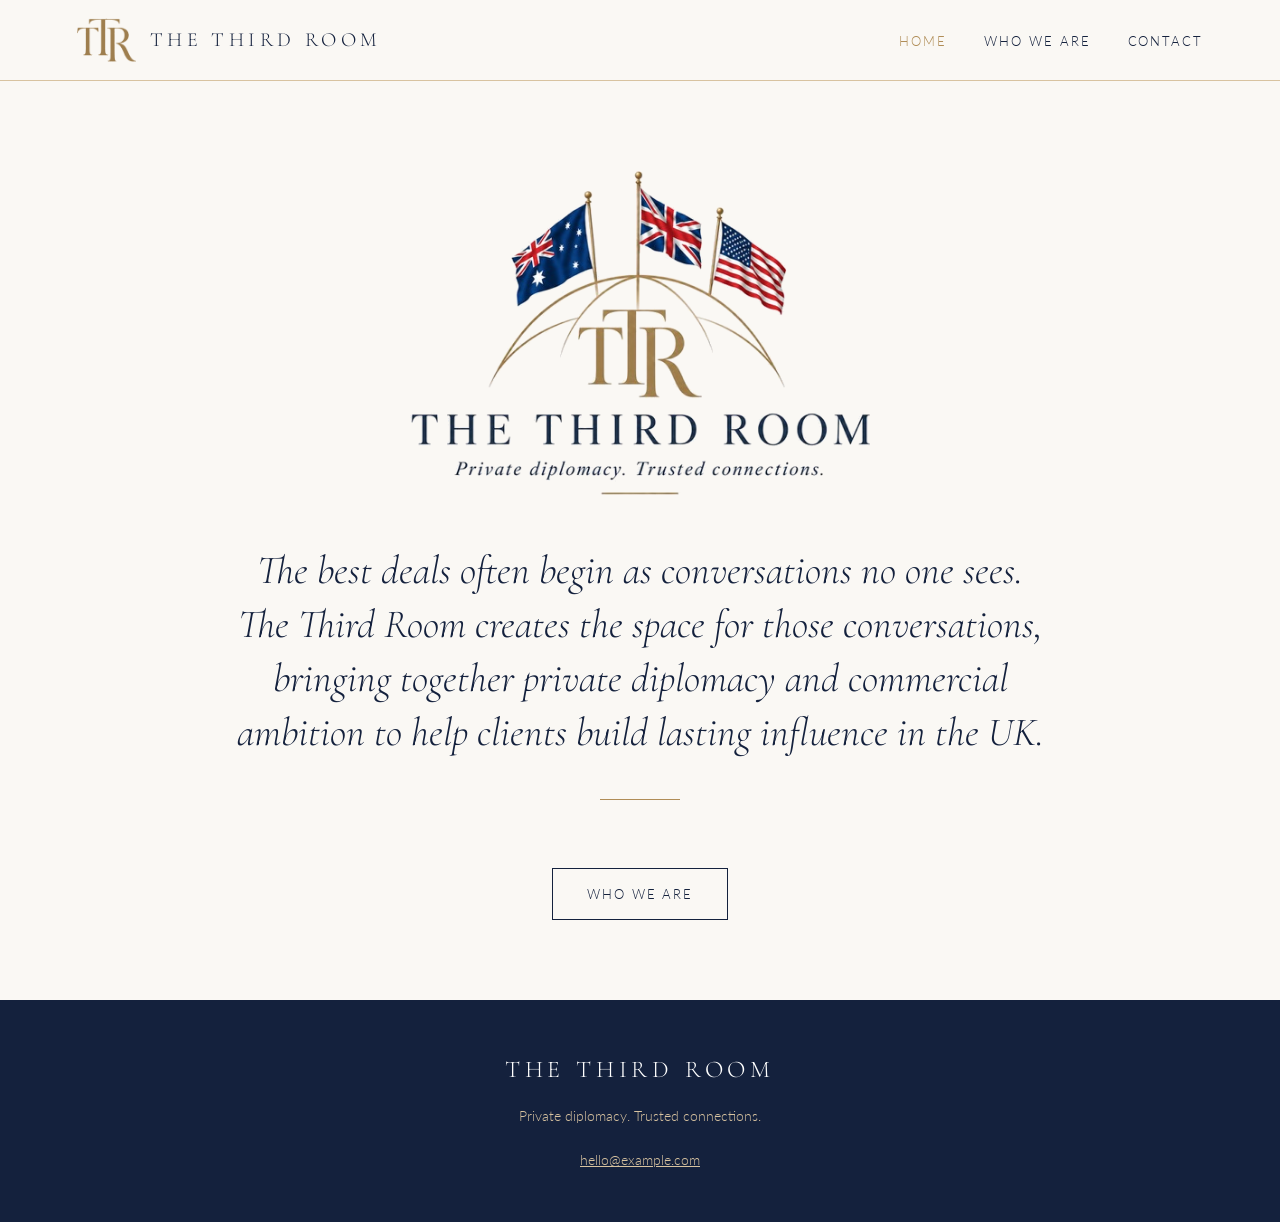
<file: index.html>
<!DOCTYPE html>
<html lang="en-GB">
<head>
  <meta charset="UTF-8">
  <meta name="viewport" content="width=device-width, initial-scale=1.0">
  <title>The Third Room | Private diplomacy. Trusted connections.</title>
  <meta name="description" content="The Third Room brings together private diplomacy and commercial ambition to help clients build lasting influence in the UK.">
  <link rel="preconnect" href="https://fonts.googleapis.com">
  <link rel="preconnect" href="https://fonts.gstatic.com" crossorigin>
  <link href="https://fonts.googleapis.com/css2?family=Cormorant+Garamond:ital,wght@0,500;1,400&family=Lato:wght@300;400&display=swap" rel="stylesheet">
  <link rel="stylesheet" href="css/style.css">
  <link rel="icon" type="image/png" sizes="32x32" href="images/favicon-32.png">
  <link rel="apple-touch-icon" href="images/apple-touch-icon.png">
</head>
<body>

  <header class="site-header">
    <a class="logo" href="index.html"><img src="images/ttr-monogram.png" alt=""><span>THE THIRD ROOM</span></a>
    <nav>
      <a href="index.html" class="active">Home</a>
      <a href="who-we-are.html">Who we are</a>
      <a href="#contact">Contact</a>
    </nav>
  </header>

  <main>
    <section class="hero">
      <img class="hero-logo" src="images/logo-transparent.png" alt="The Third Room: Private diplomacy. Trusted connections.">
      <blockquote>
        The best deals often begin as conversations no one sees. The Third Room creates the space for those conversations, bringing together private diplomacy and commercial ambition to help clients build lasting influence in the UK.
      </blockquote>
      <hr class="rule">
      <a class="button" href="who-we-are.html">Who we are</a>
    </section>
  </main>

  <footer class="site-footer" id="contact">
    <p class="footer-name">THE THIRD ROOM</p>
    <p>Private diplomacy. Trusted connections.</p>
    <p style="margin-top:20px;"><a href="mailto:hello@example.com">hello@example.com</a></p>
  </footer>

</body>
</html>
</file>
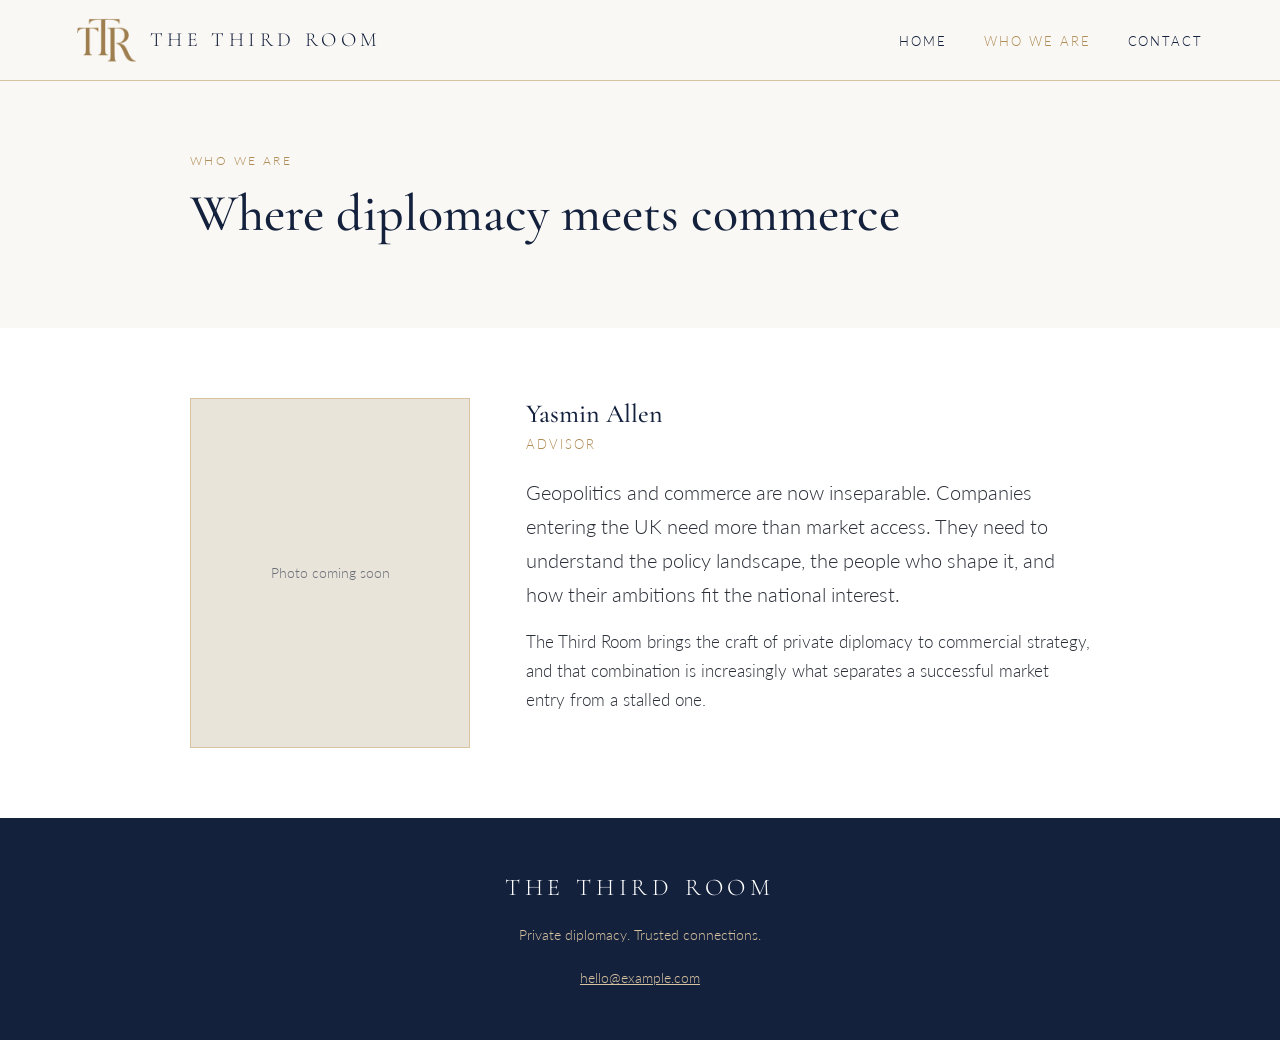
<file: who-we-are.html>
<!DOCTYPE html>
<html lang="en-GB">
<head>
  <meta charset="UTF-8">
  <meta name="viewport" content="width=device-width, initial-scale=1.0">
  <title>Who we are | The Third Room</title>
  <meta name="description" content="The Third Room brings the craft of private diplomacy to commercial strategy for companies entering the UK.">
  <link rel="preconnect" href="https://fonts.googleapis.com">
  <link rel="preconnect" href="https://fonts.gstatic.com" crossorigin>
  <link href="https://fonts.googleapis.com/css2?family=Cormorant+Garamond:ital,wght@0,500;1,400&family=Lato:wght@300;400&display=swap" rel="stylesheet">
  <link rel="stylesheet" href="css/style.css">
  <link rel="icon" type="image/png" sizes="32x32" href="images/favicon-32.png">
  <link rel="apple-touch-icon" href="images/apple-touch-icon.png">
</head>
<body>

  <header class="site-header">
    <a class="logo" href="index.html"><img src="images/ttr-monogram.png" alt=""><span>THE THIRD ROOM</span></a>
    <nav>
      <a href="index.html">Home</a>
      <a href="who-we-are.html" class="active">Who we are</a>
      <a href="#contact">Contact</a>
    </nav>
  </header>

  <main>
    <section class="section">
      <div class="container">
        <p class="eyebrow">Who we are</p>
        <h1>Where diplomacy meets commerce</h1>
      </div>
    </section>

    <section class="section alt">
      <div class="container profile">
        <div class="photo">
          <!-- Replace this line with: <img src="images/yasmin.jpg" alt="Yasmin [Surname]"> -->
          Photo coming soon
        </div>
        <div>
          <h3>Yasmin Allen</h3>
          <p class="role">Advisor</p>
          <p class="lead">Geopolitics and commerce are now inseparable. Companies entering the UK need more than market access. They need to understand the policy landscape, the people who shape it, and how their ambitions fit the national interest.</p>
          <p>The Third Room brings the craft of private diplomacy to commercial strategy, and that combination is increasingly what separates a successful market entry from a stalled one.</p>
          <!-- Add Yasmin's personal bio here as extra <p> paragraphs -->
        </div>
      </div>
    </section>
  </main>

  <footer class="site-footer" id="contact">
    <p class="footer-name">THE THIRD ROOM</p>
    <p>Private diplomacy. Trusted connections.</p>
    <p style="margin-top:20px;"><a href="mailto:hello@example.com">hello@example.com</a></p>
  </footer>

</body>
</html>
</file>
<file: css/style.css>
:root {
  --navy: #14213d;
  --gold: #b08d57;
  --gold-light: #d8c3a0;
  --cream: #faf8f4;
  --text: #2b2f38;
  --muted: #6b6f78;
  --serif: "Cormorant Garamond", Georgia, serif;
  --sans: "Lato", "Helvetica Neue", Arial, sans-serif;
}

* { box-sizing: border-box; margin: 0; padding: 0; }

body {
  background: var(--cream);
  color: var(--text);
  font-family: var(--sans);
  font-weight: 300;
  line-height: 1.7;
  font-size: 17px;
}

img { max-width: 100%; display: block; }
a { color: var(--navy); }

/* Header */
.site-header {
  display: flex;
  align-items: center;
  justify-content: space-between;
  padding: 18px 6vw;
  border-bottom: 1px solid var(--gold-light);
  background: var(--cream);
}
.site-header .logo {
  display: flex;
  align-items: center;
  gap: 14px;
  text-decoration: none;
}
.site-header .logo img { height: 44px; width: auto; }
.site-header .logo span {
  font-family: var(--serif);
  font-size: 20px;
  letter-spacing: 0.22em;
  color: var(--navy);
}
.site-header nav a {
  margin-left: 32px;
  text-decoration: none;
  text-transform: uppercase;
  letter-spacing: 0.15em;
  font-size: 13px;
  color: var(--navy);
}
.site-header nav a:hover,
.site-header nav a.active { color: var(--gold); }

/* Hero */
.hero {
  text-align: center;
  padding: 90px 6vw 80px;
}
.hero img.hero-logo { width: min(460px, 90%); margin: 0 auto 48px; }
.hero blockquote {
  font-family: var(--serif);
  font-style: italic;
  font-size: clamp(26px, 3.4vw, 40px);
  line-height: 1.35;
  color: var(--navy);
  max-width: 820px;
  margin: 0 auto;
}
.rule {
  width: 80px;
  height: 1px;
  background: var(--gold);
  border: 0;
  margin: 40px auto;
}

/* Sections */
.section { padding: 70px 6vw; }
.section.alt { background: #fff; }
.container { max-width: 900px; margin: 0 auto; }
h1, h2, h3 {
  font-family: var(--serif);
  font-weight: 500;
  color: var(--navy);
  line-height: 1.2;
}
h1 { font-size: clamp(36px, 4.5vw, 52px); margin-bottom: 12px; }
h2 { font-size: clamp(28px, 3.2vw, 38px); margin-bottom: 20px; }
h3 { font-size: 26px; margin-bottom: 4px; }
.eyebrow {
  text-transform: uppercase;
  letter-spacing: 0.2em;
  font-size: 12px;
  color: var(--gold);
  margin-bottom: 12px;
}
p + p { margin-top: 1em; }
.lead { font-size: 20px; }

/* Buttons */
.button {
  display: inline-block;
  margin-top: 28px;
  padding: 14px 34px;
  border: 1px solid var(--navy);
  color: var(--navy);
  text-decoration: none;
  text-transform: uppercase;
  letter-spacing: 0.15em;
  font-size: 13px;
  transition: background 0.2s, color 0.2s;
}
.button:hover { background: var(--navy); color: var(--cream); }

/* Profile */
.profile {
  display: grid;
  grid-template-columns: 280px 1fr;
  gap: 56px;
  align-items: start;
}
.profile .photo {
  aspect-ratio: 4 / 5;
  background: #e9e4da;
  border: 1px solid var(--gold-light);
  display: flex;
  align-items: center;
  justify-content: center;
  color: var(--muted);
  font-size: 14px;
  overflow: hidden;
}
.profile .photo img { width: 100%; height: 100%; object-fit: cover; }
.profile .role {
  color: var(--gold);
  text-transform: uppercase;
  letter-spacing: 0.15em;
  font-size: 13px;
  margin-bottom: 20px;
}

/* Footer */
.site-footer {
  background: var(--navy);
  color: var(--gold-light);
  text-align: center;
  padding: 50px 6vw;
  font-size: 14px;
}
.site-footer .footer-name {
  font-family: var(--serif);
  font-size: 24px;
  letter-spacing: 0.2em;
  color: #fff;
  margin-bottom: 6px;
}
.site-footer a { color: var(--gold-light); }

/* Mobile */
@media (max-width: 720px) {
  .site-header { flex-direction: column; gap: 12px; }
  .site-header nav a { margin: 0 12px; }
  .profile { grid-template-columns: 1fr; gap: 28px; }
  .profile .photo { max-width: 280px; }
  .hero { padding: 60px 6vw; }
}
</file>
